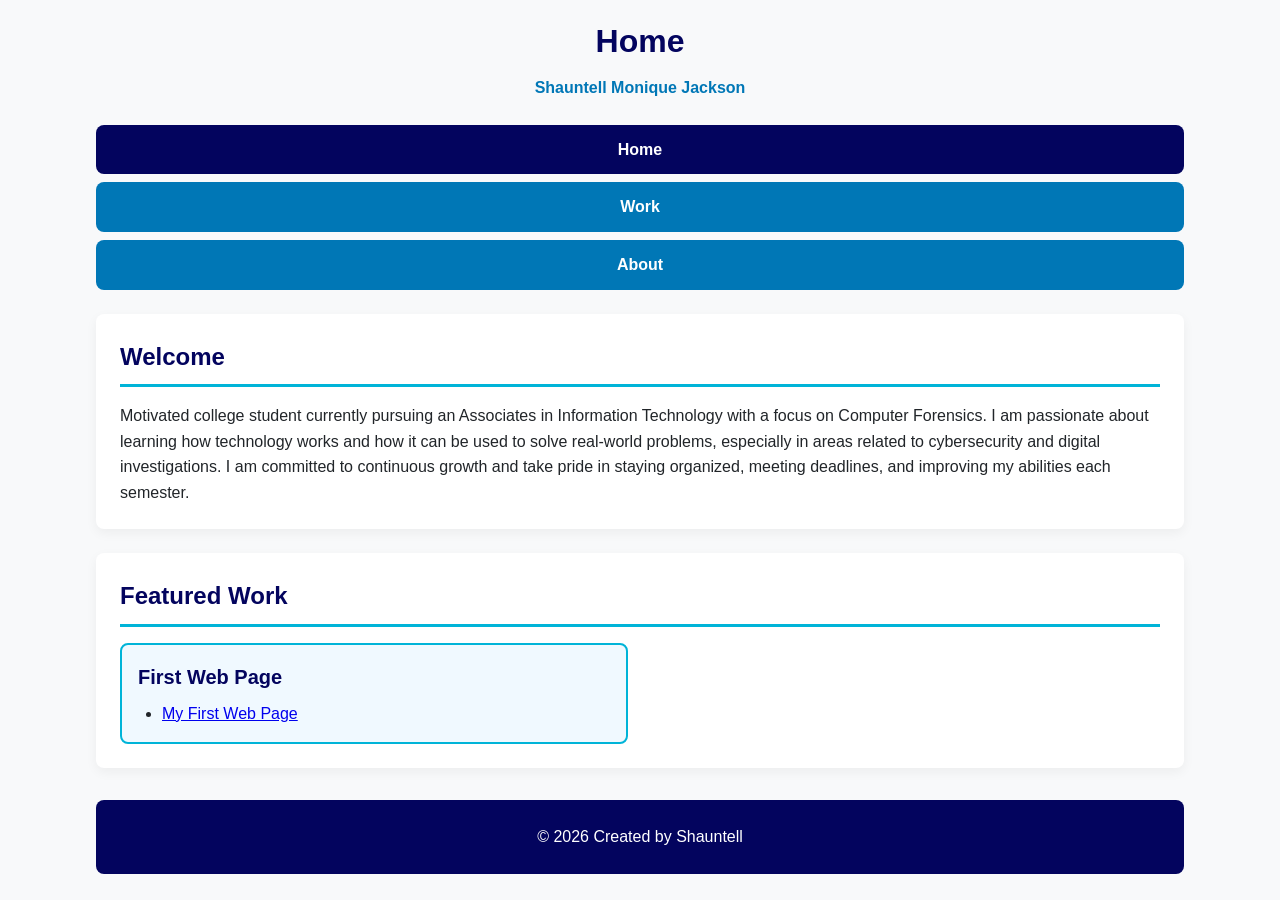
<file: index.html>
<!DOCTYPE html>
<html lang="en">
<head>
    <meta charset="UTF-8">
    <meta name="viewport" content="width=device-width, initial-scale=1.0">
    <title>Home | Shauntell Jackson</title>
    <link rel="preconnect" href="https://fonts.googleapis.com">
    <link rel="preconnect" href="https://fonts.gstatic.com" crossorigin>
    <link href="https://fonts.googleapis.com/css2?family=Road+Rage&display=swap" rel="stylesheet">
    <link rel="stylesheet" href="style.css">
</head>
<body>

    <header id="main-header">
        <h1>Home</h1>
        <p class="tagline">Shauntell Monique Jackson</p>
    </header>

    <nav>
        <ul>
            <li><a href="index.html" class="active">Home</a></li>
            <li><a href="projects.html">Work</a></li>
            <li><a href="about.html">About</a></li>
        </ul>
    </nav>

    <main>

        <section id="welcome">
            <div class="welcome-text">
                <h2>Welcome</h2>
                <p>Motivated college student currently pursuing an Associates in Information Technology with a focus on Computer Forensics.  I am passionate about learning how technology works and how it can be used to solve real-world problems, especially in areas related to cybersecurity and digital investigations. I am committed to continuous growth and take pride in staying organized, meeting deadlines, and improving my abilities each semester.</p>
            </div>
        </section>

        <section id="featured-work">
            <h2>Featured Work</h2>
            
            <div class="work-grid">
                <article class="project-card">
                    <h3>First Web Page</h3>
                    <ul class="project-highlights">
                        <li><a href="https://sbdiva11.github.io/Class-Website/" target="_blank" rel="noopener noreferrer">My First Web Page</a></li>
                    </ul>
                </article>
            </div>
        </section>
    </main>

    <footer>
        <p>&copy; 2026 Created by Shauntell</p>
    </footer>

</body>
</html>
</file>
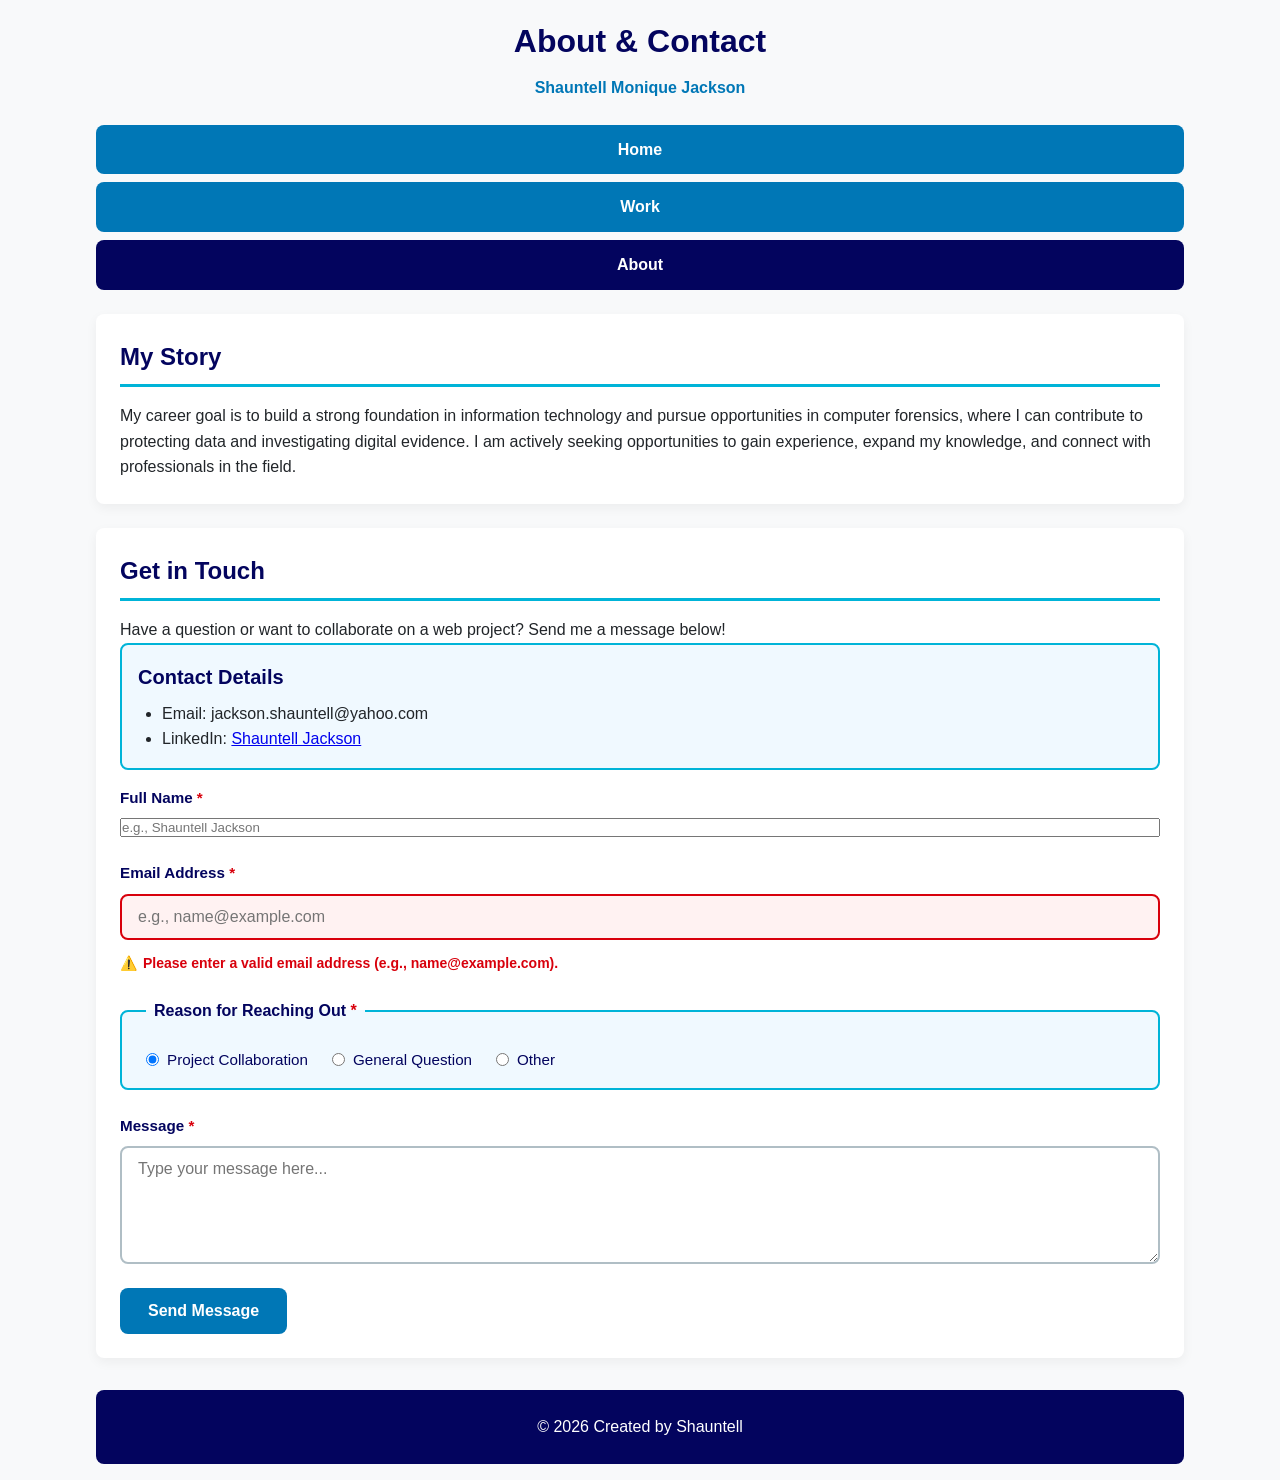
<file: about.html>
<!DOCTYPE html>
<html lang="en">
<head>
    <meta charset="UTF-8">
    <meta name="viewport" content="width=device-width, initial-scale=1.0">
    <title>About/Contact | Shauntell Jackson</title>
    <link rel="preconnect" href="https://fonts.googleapis.com">
    <link rel="preconnect" href="https://fonts.gstatic.com" crossorigin>
    <link href="https://fonts.googleapis.com/css2?family=Road+Rage&display=swap" rel="stylesheet">
    <link rel="stylesheet" href="style.css">
</head>
<body>

    <header id="main-header">
        <h1>About &amp; Contact</h1>
        <p class="tagline">Shauntell Monique Jackson</p>
    </header>

    <nav>
        <ul>
            <li><a href="index.html">Home</a></li>
            <li><a href="projects.html">Work</a></li>
            <li><a href="about.html" class="active">About</a></li>
        </ul>
    </nav>

    <main>
        <section id="welcome">
            <div class="welcome-text">
                <h2>My Story</h2>
                <p>My career goal is to build a strong foundation in information technology and pursue opportunities in computer forensics, where I can contribute to protecting data and investigating digital evidence. I am actively seeking opportunities to gain experience, expand my knowledge, and connect with professionals in the field.</p>
            </div>
        </section>

<section id="contact">
    <h2>Get in Touch</h2>
    <p>Have a question or want to collaborate on a web project? Send me a message below!</p>
    <article class="project-card">
                    <h3>Contact Details</h3>
                    <ul class="project-highlights">
                        <li> Email: jackson.shauntell@yahoo.com</li>
                        <li> LinkedIn: <a href="https://www.linkedin.com/in/shauntell-jackson-782828403/?lipi=urn%3Ali%3Apage%3Ad_flagship3_profile_view_base_contact_details%3Btrfv1z7YRXmgrI5qteqDBg%3D%3D" target="_blank" rel="noopener noreferrer">Shauntell Jackson</a></li>
                    </ul>
                </article>

    <form action="#" method="POST" class="contact-form" novalidate>
        
        <div class="form-group">
            <label for="user-name">Full Name <span class="required-asterisk" aria-hidden="true">*</span></label>
            <input 
                id="user-name" 
                name="name" 
                required 
                aria-required="true" 
                autocomplete="name"
                placeholder="e.g., Shauntell Jackson">
        </div>

        <div class="form-group is-invalid">
            <label for="user-email">Email Address <span class="required-asterisk" aria-hidden="true">*</span></label>
            <input 
                type="email" 
                id="user-email" 
                name="email" 
                required 
                aria-required="true"
                aria-invalid="true" 
                aria-describedby="email-error-msg"
                autocomplete="email"
                placeholder="e.g., name@example.com">
            
                <span id="email-error-msg" class="error-message" role="alert">
                <span class="error-icon" aria-hidden="true">⚠️</span> Please enter a valid email address (e.g., name@example.com).
            </span>
        </div>

        <fieldset class="form-fieldset">
            <legend>Reason for Reaching Out <span class="required-asterisk" aria-hidden="true">*</span></legend>
            
            <div class="radio-group">
                <div class="radio-option">
                    <input type="radio" id="reason-project" name="contact-reason" value="project" checked>
                    <label for="reason-project">Project Collaboration</label>
                </div>
                <div class="radio-option">
                    <input type="radio" id="reason-question" name="contact-reason" value="question">
                    <label for="reason-question">General Question</label>
                </div>
                <div class="radio-option">
                    <input type="radio" id="reason-other" name="contact-reason" value="other">
                    <label for="reason-other">Other</label>
                </div>
            </div>
        </fieldset>

        <div class="form-group">
            <label for="user-message">Message <span class="required-asterisk" aria-hidden="true">*</span></label>
            <textarea 
                id="user-message" 
                name="message" 
                rows="5" 
                required 
                aria-required="true" 
                placeholder="Type your message here..."></textarea>
        </div>

        <button type="submit" class="submit-btn">Send Message</button>
    </form>
</section>
    </main>

    <footer>
        <p>&copy; 2026 Created by Shauntell</p>
    </footer>

</body>
</html>
</file>
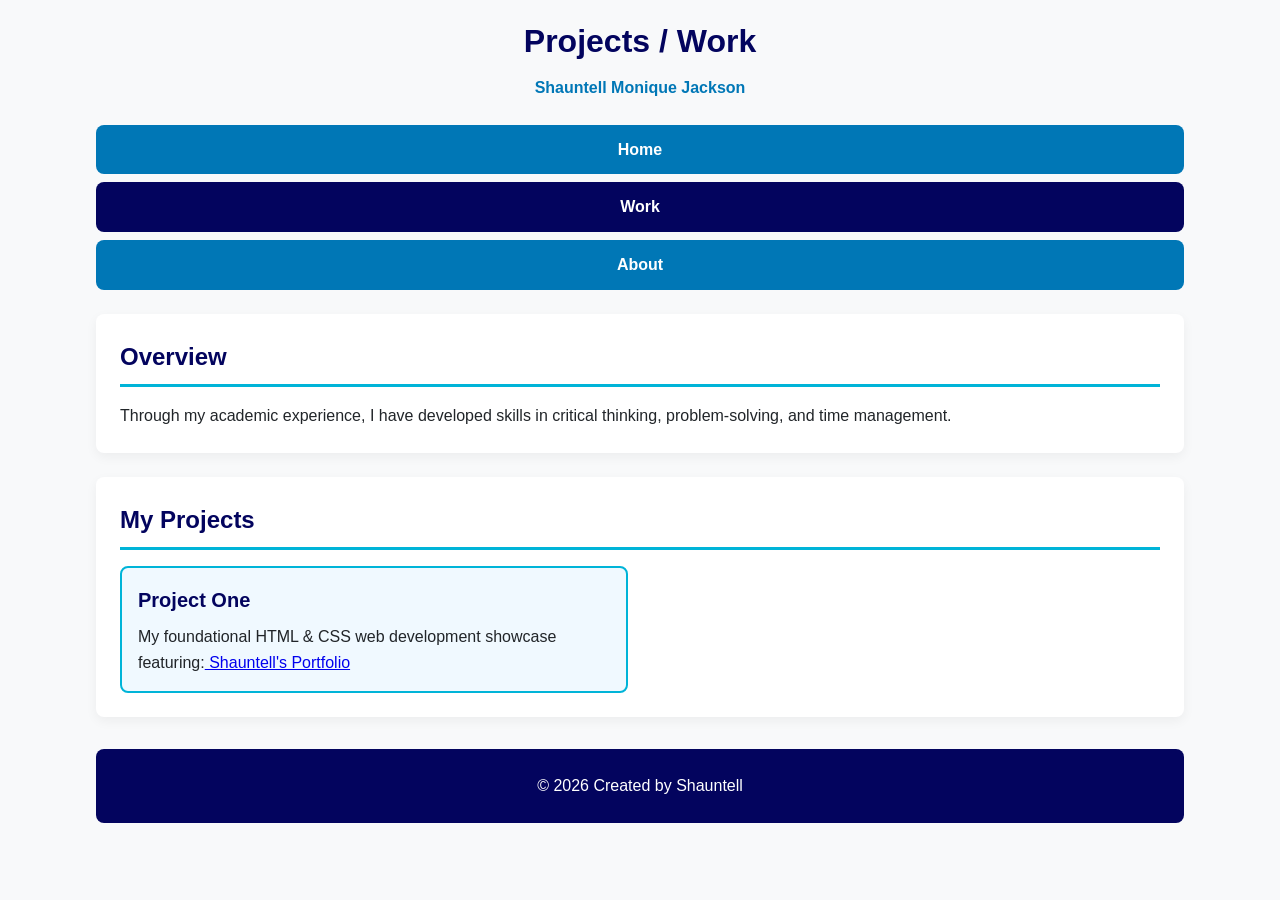
<file: projects.html>
<!DOCTYPE html>
<html lang="en">
<head>
    <meta charset="UTF-8">
    <meta name="viewport" content="width=device-width, initial-scale=1.0">
    <title>Projects/Work | Shauntell Jackson</title>
     <link rel="preconnect" href="https://fonts.googleapis.com">
    <link rel="preconnect" href="https://fonts.gstatic.com" crossorigin>
    <link href="https://fonts.googleapis.com/css2?family=Road+Rage&display=swap" rel="stylesheet">  
    <link rel="stylesheet" href="style.css">
</head>
<body>

    <header id="main-header">
        <h1>Projects / Work</h1>
        <p class="tagline">Shauntell Monique Jackson</p>
    </header>

    <nav>
        <ul>
            <li><a href="index.html">Home</a></li>
            <li><a href="projects.html" class="active">Work</a></li>
            <li><a href="about.html">About</a></li>
        </ul>
    </nav>

    <main>
        <section id="welcome">
            <div class="welcome-text">
                <h2>Overview</h2>
                <p>Through my academic experience, I have developed skills in critical thinking, problem-solving, and time management.</p>
            </div>
        </section>

        <section id="featured-work">
            <h2>My Projects</h2>
            
            <div class="work-grid">
                <article class="project-card">
                    <h3>Project One</h3>
                    <p>My foundational HTML &amp; CSS web development showcase featuring:<a href="https://sbdiva11.github.io/Shauntell-Project/" target="_blank" rel="noopener noreferrer"> Shauntell's Portfolio</a></p>
                </article>
            </div>
        </section>
    </main>

    <footer>
        <p>&copy; 2026 Created by Shauntell</p>
    </footer>

</body>
</html>
</file>
<file: style.css>
body {
    font-family: 'Open Sans', sans-serif;
    font-size: 16px;
    line-height: 1.6;
    background-color: #f8f9fa;
    color: #212529;
    padding: 16px;
    overflow-x: hidden;
}

h1, h2, h3 {
    font-family: 'Montserrat', sans-serif;
    color: #03045e;
}

h1 {
    font-size: 2rem;
    margin-bottom: 8px;
}

h2 {
    font-size: 1.5rem;
    border-bottom: 3px solid #00b4d8;
    

    padding-bottom: 8px;
    margin-bottom: 16px;
}

section {
    background-color: #ffffff;
    padding: 24px;
    
    margin-bottom: 24px;
    
    border-radius: 8px;
    box-shadow: 0 4px 12px rgba(0, 0, 0, 0.05);
}

nav ul {
    list-style: none;
    display: flex;
    flex-direction: column;
    gap: 8px;
    margin-bottom: 24px;
}

nav a {
    display: block;
    background-color: #0077b6;
    color: #ffffff;
    text-decoration: none;
    padding: 12px 16px;
    text-align: center;
    border-radius: 8px;
    font-weight: 600;
    transition: background-color 0.2s ease;
}

nav a:hover,
nav a.active {
    background-color: #03045e;
}

.project-card {
    background-color: #f0f9ff;
    border: 2px solid #00b4d8;
    padding: 16px;
    border-radius: 8px;
}

.project-card h3 {
    font-size: 1.25rem;
    margin-bottom: 8px;
}

.project-highlights {
    margin-left: 24px;
    margin-top: 8px;
}

footer {
    text-align: center;
    padding: 24px;
    background-color: #03045e;
    color: #ffffff;
    border-radius: 8px;
    margin-top: 32px;
}

#main-header {
    text-align: center;
    margin-bottom: 24px;
}

.tagline {
    color: #0077b6;
    font-weight: 600;
}

nav ul {
    list-style: none;
    display: flex;
    flex-direction: column; 
    gap: 8px;
    margin-bottom: 24px;
}

nav a {
    display: block;
    background-color: #0077b6;
    color: #ffffff;
    text-decoration: none;
    padding: 12px 16px;
    text-align: center;
    border-radius: 8px;
    font-weight: 600;
    transition: background-color 0.2s ease;
}

nav a:hover,
nav a.active {
    background-color: #03045e;
}

#welcome {
    display: flex;
    flex-direction: column;
    gap: 16px;
}

.project-card {
    background-color: #f0f9ff;
    border: 2px solid #00b4d8;
    padding: 16px;
    border-radius: 8px;
}

.project-highlights {
    margin-left: 24px;
    margin-top: 8px;
}

@media (min-width: 768px) {
    body {
        padding: 24px;
    }

    nav ul {
        flex-direction: row;
        justify-content: center;
        gap: 16px;
    }

    #welcome {
        display: flex;
        flex-direction: row;
        align-items: center;
        justify-content: space-between;
        gap: 24px;
    }

    h1 {
        font-size: 2.5rem;
    }


    nav a {
        padding: 12px 24px;
    }

    .welcome-text {
        flex: 1;
    }

    .hero-img {
        max-width: 300px;
    }
}

@media (min-width: 1200px) {
    body {
        max-width: 1120px;
        margin: 0 auto;
        padding: 32px;
    }

    .work-grid {
        display: grid;
        grid-template-columns: repeat(2, 1fr);
        gap: 24px;
    }
}
.road-rage-regular {
  font-family: "Road Rage", sans-serif;
  font-weight: 400;
  font-style: normal;
}

* {
    box-sizing: border-box;
    margin: 0;
    padding: 0;
}

body {
    font-family: 'Open Sans', sans-serif;
    font-size: 16px;
    line-height: 1.6;
    background-color: #f8f9fa;
    color: #212529;
    padding: 16px;
    overflow-x: hidden;
}

h1, h2, h3 {
    font-family: 'Montserrat', sans-serif;
    color: #03045e;
}

h1 {
    font-size: 2rem;
    margin-bottom: 8px;
}

h2 {
    font-size: 1.5rem;
    border-bottom: 3px solid #00b4d8;
    

    padding-bottom: 8px;
    margin-bottom: 16px;
}

section {
    background-color: #ffffff;
    padding: 24px;
    
    margin-bottom: 24px;
    
    border-radius: 8px;
    box-shadow: 0 4px 12px rgba(0, 0, 0, 0.05);
}

nav ul {
    list-style: none;
    display: flex;
    flex-direction: column;
    gap: 8px;
    margin-bottom: 24px;
}

nav a {
    display: block;
    background-color: #0077b6;
    color: #ffffff;
    text-decoration: none;
    padding: 12px 16px;
    text-align: center;
    border-radius: 8px;
    font-weight: 600;
    transition: background-color 0.2s ease;
}

nav a:hover,
nav a.active {
    background-color: #03045e;
}

.project-card {
    background-color: #f0f9ff;
    border: 2px solid #00b4d8;
    padding: 16px;
    border-radius: 8px;
}

.project-card h3 {
    font-size: 1.25rem;
    margin-bottom: 8px;
}

.project-highlights {
    margin-left: 24px;
    margin-top: 8px;
}

footer {
    text-align: center;
    padding: 24px;
    background-color: #03045e;
    color: #ffffff;
    border-radius: 8px;
    margin-top: 32px;
}

.contact-form {
    display: flex;
    flex-direction: column;
    gap: 24px;
    margin-top: 16px;
}

.form-group {
    display: flex;
    flex-direction: column;
    gap: 8px;
}

label {
    font-weight: 600;
    color: #03045e;
    font-size: 0.95rem;
}

.required-asterisk {
    color: #d8000c;
    font-weight: bold;
}

input[type="text"],
input[type="email"],
textarea {
    width: 100%;
    padding: 12px 16px;
    font-family: 'Open Sans', sans-serif;
    font-size: 1rem;
    color: #212529;
    background-color: #ffffff;
    border: 2px solid #b0bec5;
    border-radius: 8px;
    transition: border-color 0.2s ease, box-shadow 0.2s ease;
}

input:focus,
textarea:focus {
    outline: none;
    border-color: #0077b6;
    box-shadow: 0 0 0 3px rgba(0, 119, 182, 0.25);
}

.form-fieldset {
    border: 2px solid #00b4d8;
    background-color: #f0f9ff;
    padding: 16px 24px;
    border-radius: 8px;
}

legend {
    font-family: 'Montserrat', sans-serif;
    font-weight: 700;
    color: #03045e;
    padding: 0 8px;
}

.radio-group {
    display: flex;
    flex-direction: column;
    gap: 8px;
    margin-top: 8px;
}

.radio-option {
    display: flex;
    align-items: center;
    gap: 8px;
}

.radio-option label {
    font-weight: 400;
}

.form-group.is-invalid input,
.form-group.is-invalid textarea,
input[aria-invalid="true"] {
    border-color: #d8000c;
    background-color: #fff2f2;
}

.form-group.is-invalid input:focus,
input[aria-invalid="true"]:focus {
    box-shadow: 0 0 0 3px rgba(216, 0, 12, 0.25);
}

.error-message {
    display: flex;
    align-items: center;
    gap: 6px;
    color: #d8000c;
    font-size: 0.875rem;
    font-weight: 600;
    margin-top: 4px;
}

.submit-btn {
    align-self: flex-start;
    background-color: #0077b6;
    color: #ffffff;
    font-family: 'Montserrat', sans-serif;
    font-weight: 700;
    font-size: 1rem;
    padding: 14px 28px;
    border: none;
    border-radius: 8px;
    cursor: pointer;
    transition: background-color 0.2s ease, transform 0.1s ease;
}

.submit-btn:hover {
    background-color: #03045e;
}

.submit-btn:focus {
    outline: none;
    box-shadow: 0 0 0 3px rgba(3, 4, 94, 0.4);
}

@media (min-width: 768px) {
    .radio-group {
        flex-direction: row;
        gap: 24px;
    }
}
</file>
